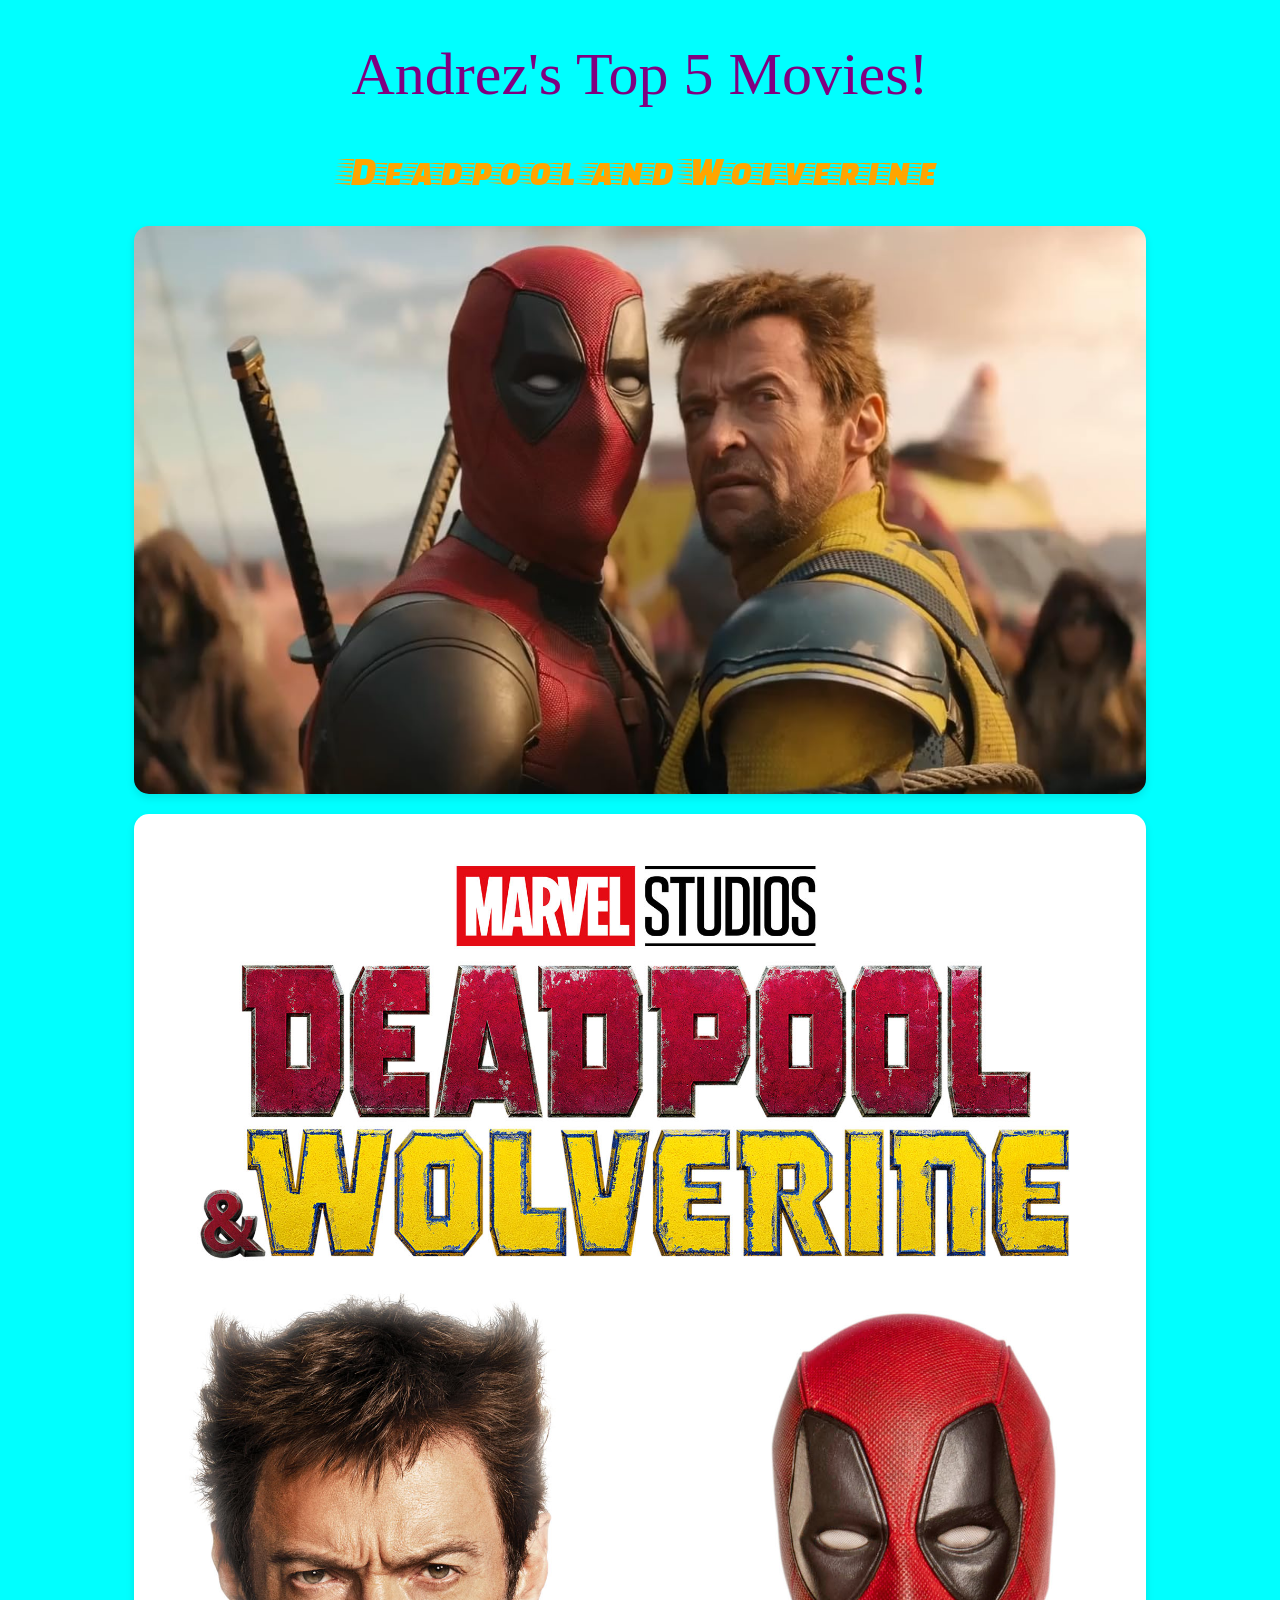
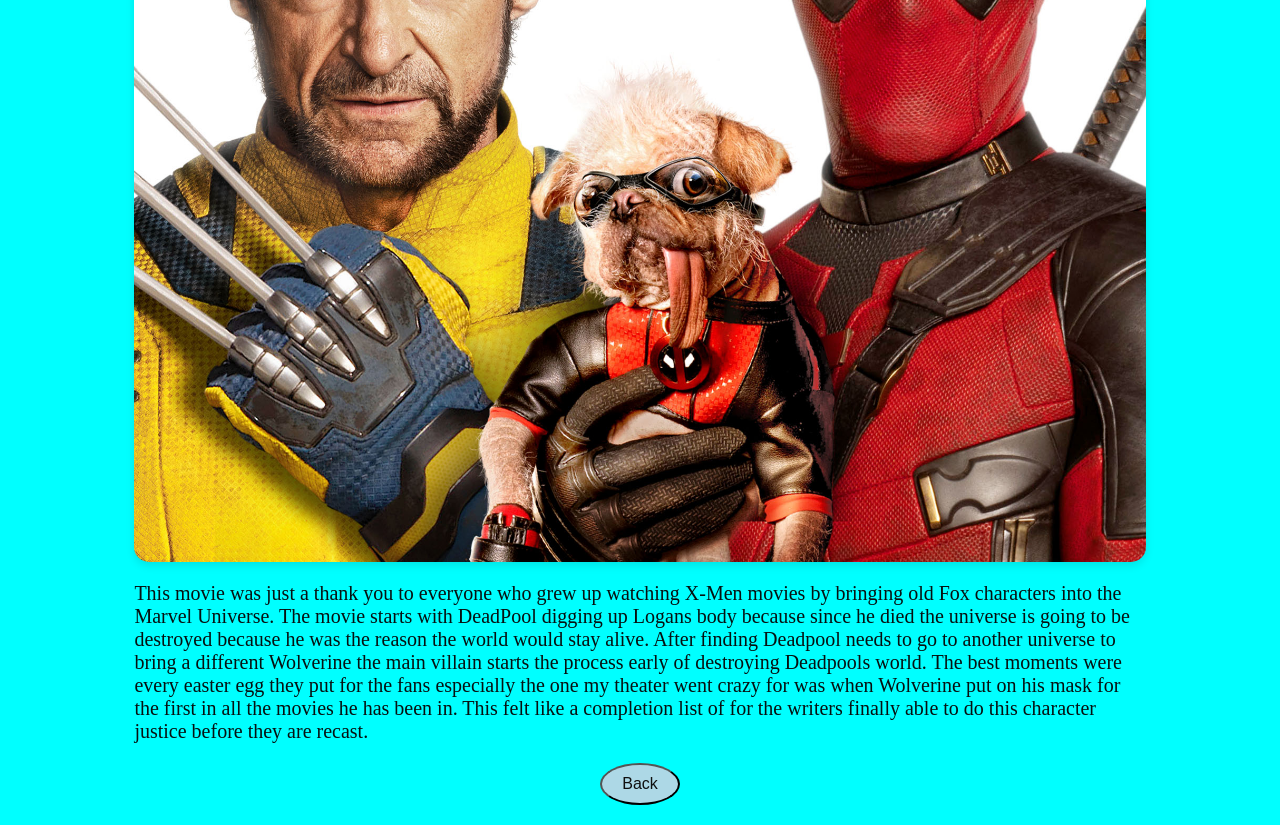
<file: pages/deadpool.html>
<!DOCTYPE html>
<html lang="en">
<head>
    <meta charset="UTF-8">
    <meta name="viewport" content="width=device-width, initial-scale=1.0">
    <title>Deadpool</title>
    <link rel="stylesheet" href="../CSS/styles.css">
    <script src="../JavaScrpit/script.js" defer></script>
</head>
<body>
    <div id="wrapper">
        <h1 class="headings" id="Main-Title">Andrez's Top 5 Movies!</h1>
        <h2 id="deadpool-wolverine" class="headings">Deadpool and Wolverine</h2>
    <img class="images" alt="deadpool image one" src="../images/movies/Deadpool.jpg" /> 
    <img class="images" alt="deadpool image two" src="../images/movies/deadpool_2.jpg" /> 
    <p>
        This movie was just a thank you to everyone who grew up watching X-Men movies by bringing old Fox characters into the Marvel Universe. The movie starts with DeadPool digging up Logans body because since he died the universe is going to be destroyed because he was the reason the world would stay alive. After finding Deadpool needs to go to another universe to bring a different Wolverine the main villain starts the process early of destroying Deadpools world. The best moments were every easter egg they put for the fans especially the one my theater went crazy for was when Wolverine put on his mask for the first in all the movies he has been in. This felt like a completion list of for the writers finally able to do this character justice before they are recast.
    </p>
</div>
<button id="backBtn">Back</button>
</body>
</html>
</file>
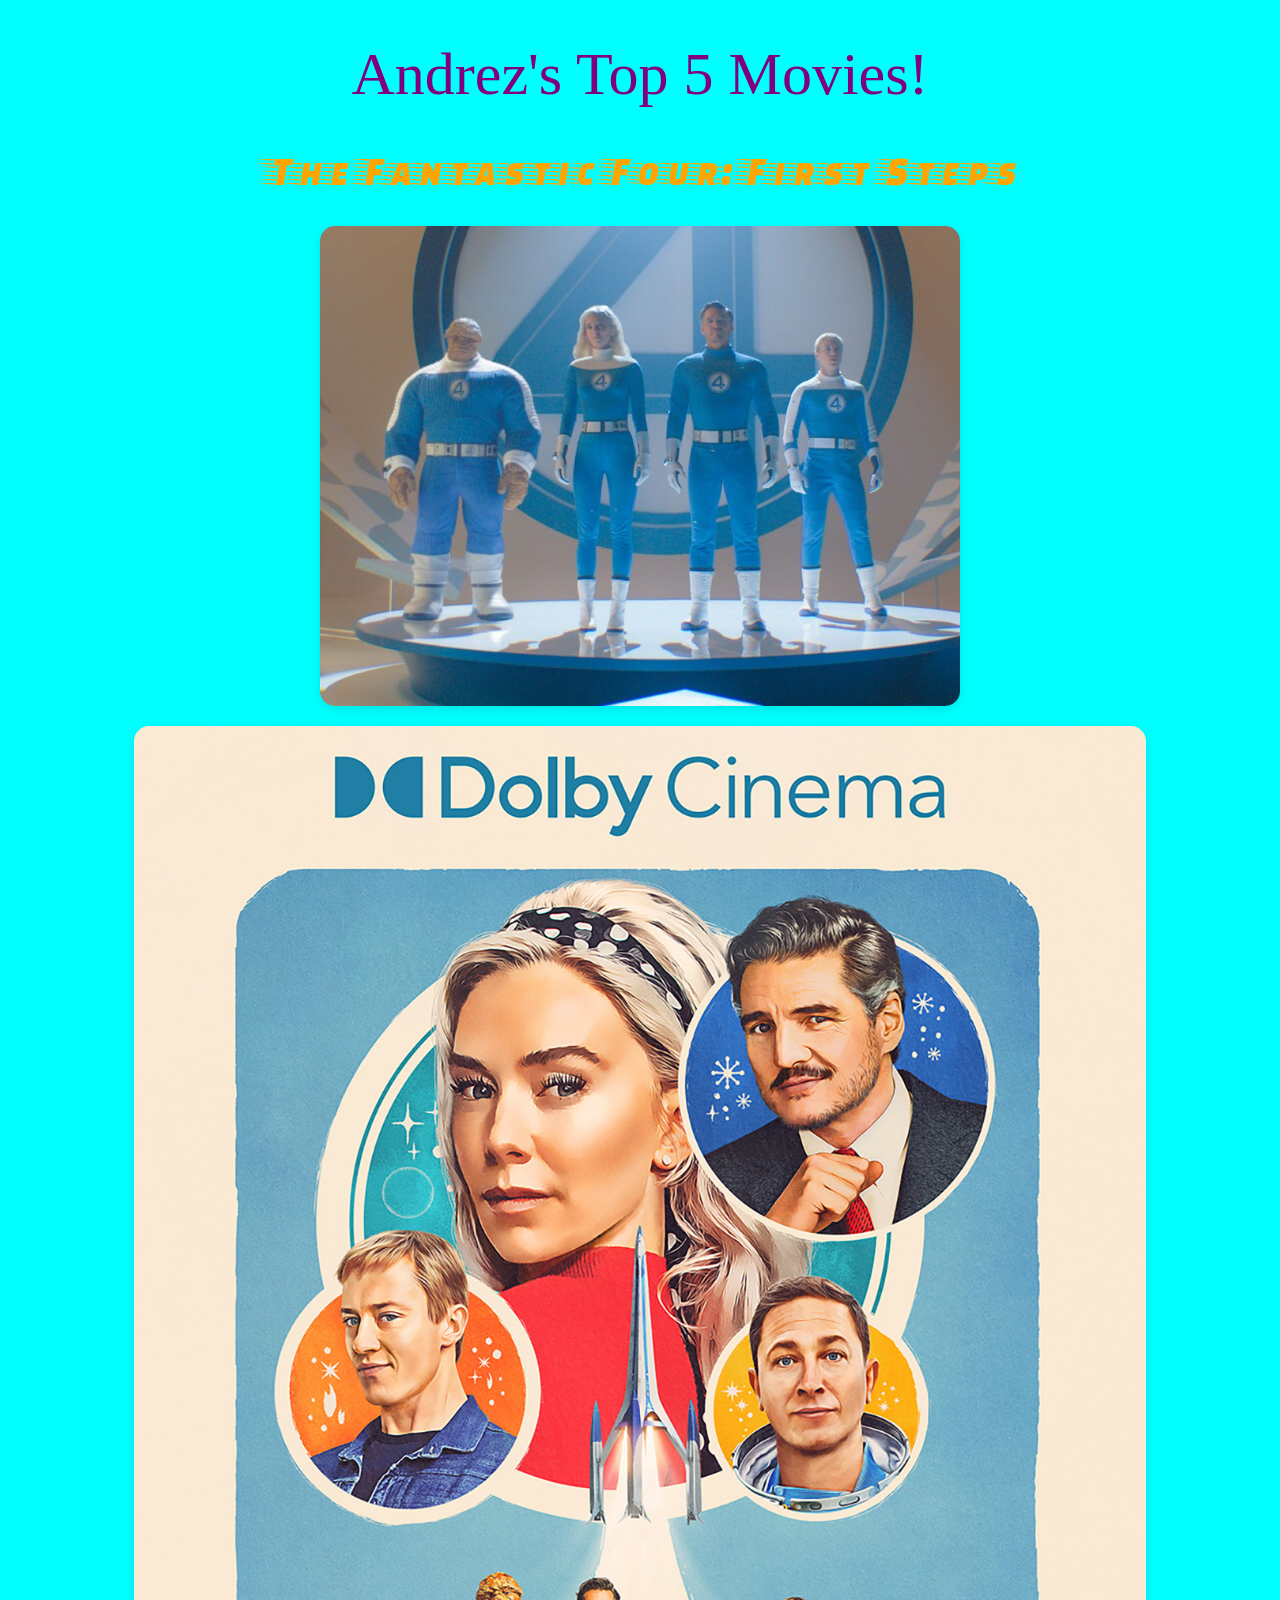
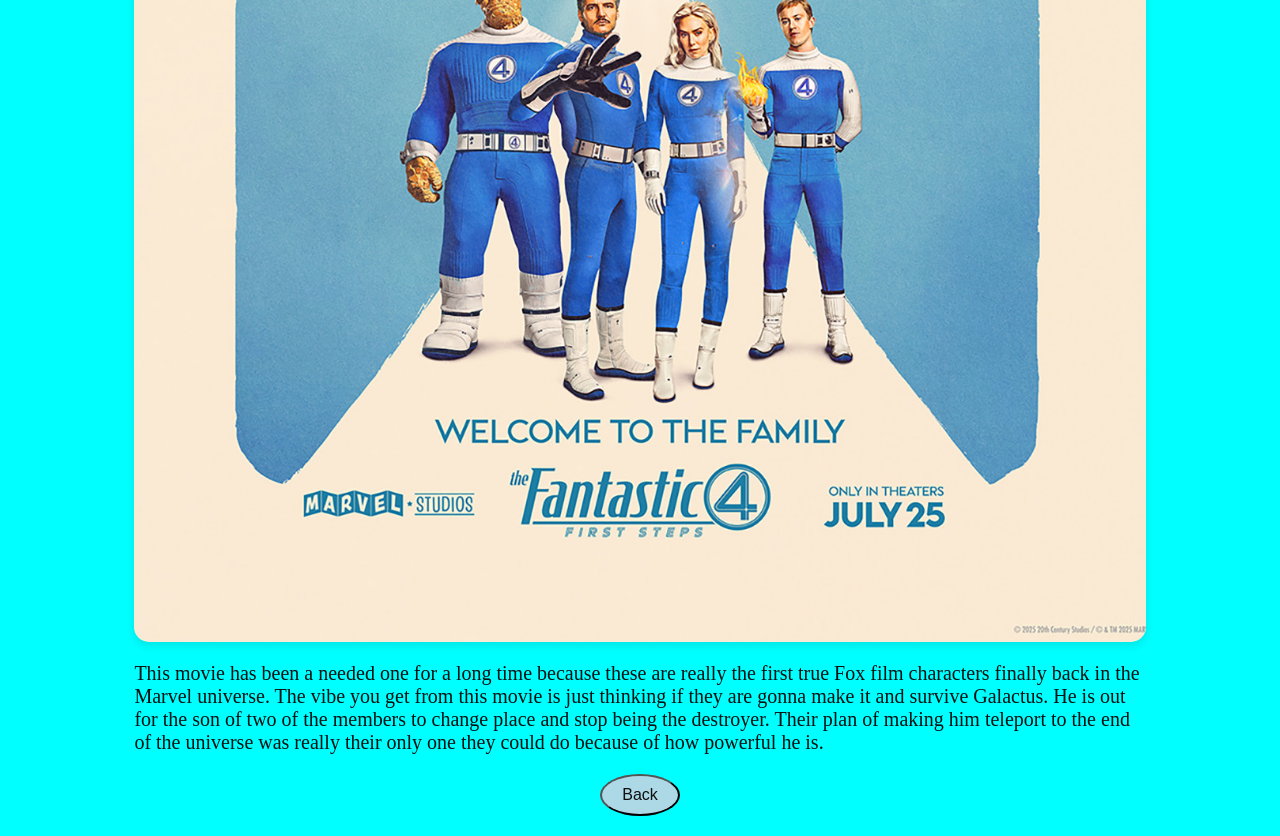
<file: pages/F4.html>
<!DOCTYPE html>
<html lang="en">
<head>
    <meta charset="UTF-8">
    <meta name="viewport" content="width=device-width, initial-scale=1.0">
    <title>Fantastic 4</title>
    <link rel="stylesheet" href="../CSS/styles.css">
    <script src="../JavaScrpit/script.js" defer></script>
</head>
<body>
    <div id="wrapper">

        <h1 class="headings" id="Main-Title">Andrez's Top 5 Movies!</h1>
        <h2 id="fantastic-four" class="headings">The Fantastic Four: First Steps</h2>
    <img class="images" alt="fantastic four image one" src="../images/movies/F4_1.jpeg" />
    <img class="images" alt="fantastic four image two" src="../images/movies/F4_2.jpg" />
    <p>
        This movie has been a needed one for a long time because these are really the first true Fox film characters finally back in the Marvel universe. The vibe you get from this movie is just thinking if they are gonna make it and survive Galactus. He is out for the son of two of the members to change place and stop being the destroyer. Their plan of making him teleport to the end of the universe was really their only one they could do because of how powerful he is.
    </p>
</div>
<button id="backBtn">Back</button>
</body>
</html>
</file>
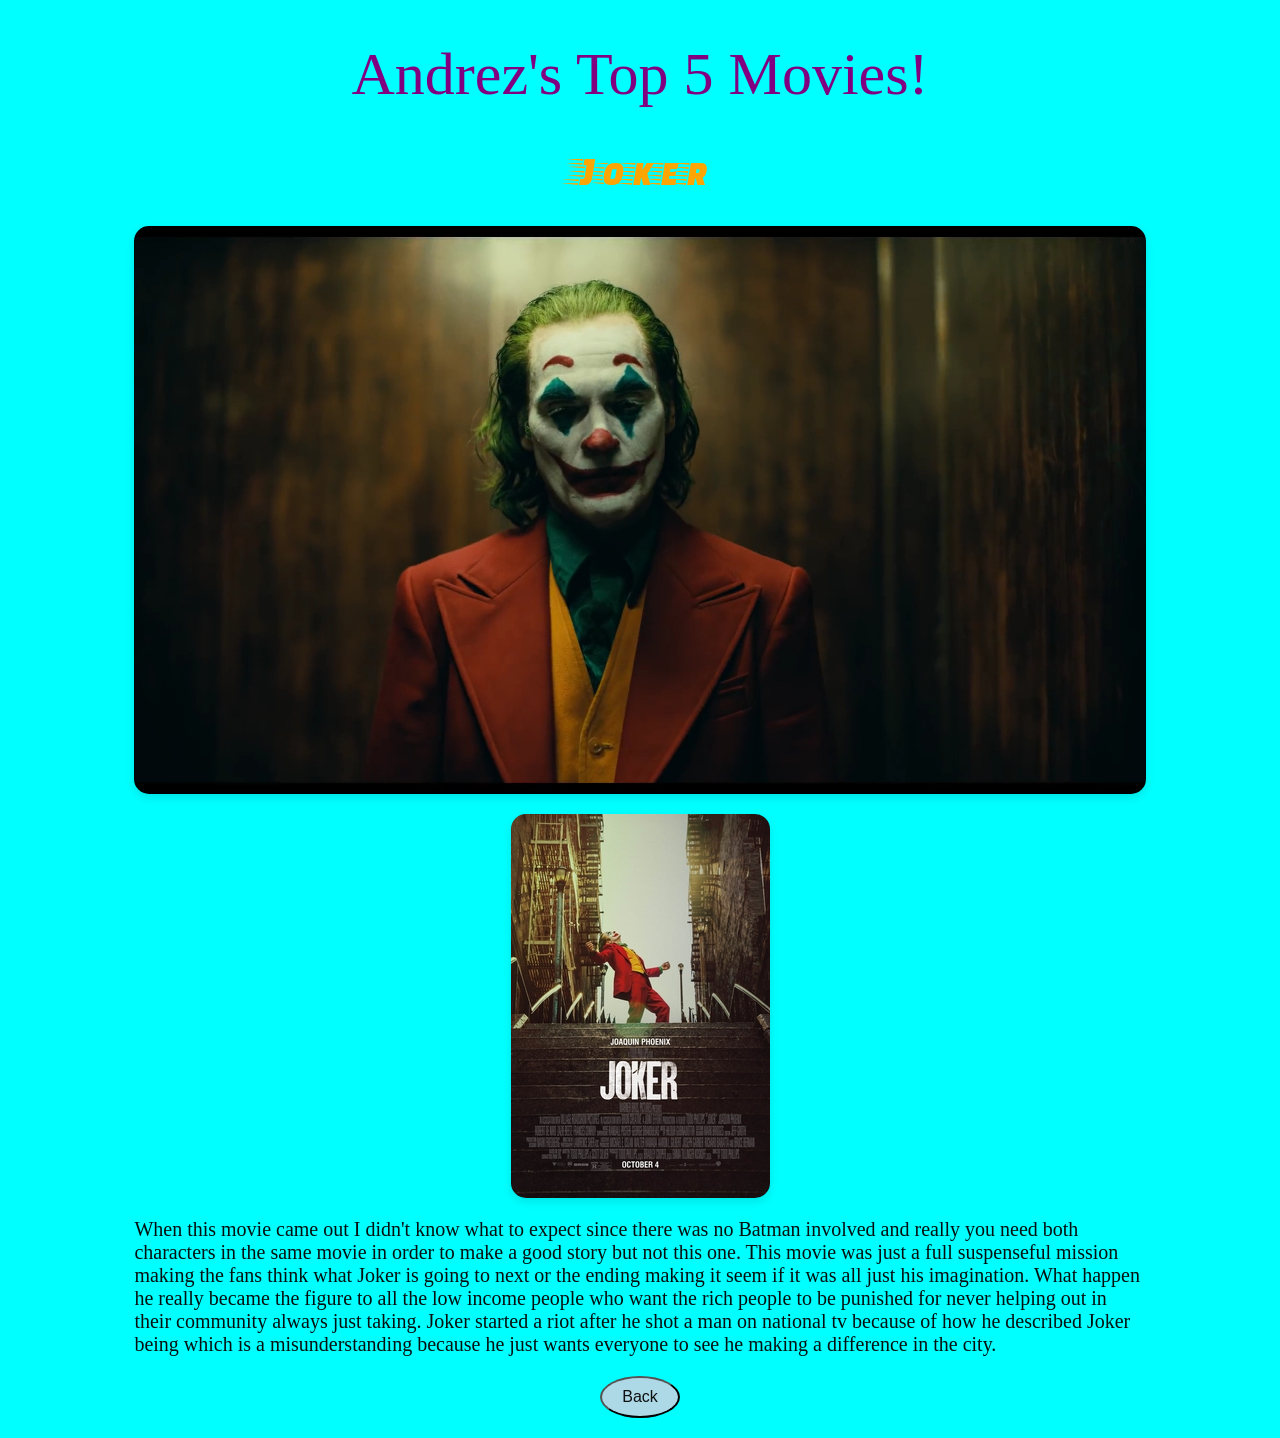
<file: pages/joker.html>
<!DOCTYPE html>
<html lang="en">
<head>
    <meta charset="UTF-8">
    <meta name="viewport" content="width=device-width, initial-scale=1.0">
    <title>Joker</title>
    <link rel="stylesheet" href="../CSS/styles.css">
    <script src="../JavaScrpit/script.js" defer></script>
</head>
<body>
    <div id="wrapper">
        <h1 class="headings" id="Main-Title">Andrez's Top 5 Movies!</h1>
        <h2 id="joker" class="headings">Joker</h2>
    <img class="images" alt="joker image one" src="../images/movies/joker.jpg" />
    <img class="images" alt="joker image two" src="../images/movies/Joker_2.jpg" />
    <p>
        When this movie came out I didn't know what to expect since there was no Batman involved and really you need both characters in the same movie in order to make a good story but not this one. This movie was just a full suspenseful mission making the fans think what Joker is going to next or the ending making it seem if it was all just his imagination. What happen he really became the figure to all the low income people who want the rich people to be punished for never helping out in their community always just taking. Joker started a riot after he shot a man on national tv because of how he described Joker being which is a misunderstanding because he just wants everyone to see he making a difference in the city. 
    </p>
</div>
<button id="backBtn">Back</button>
</body>
</html>
</file>
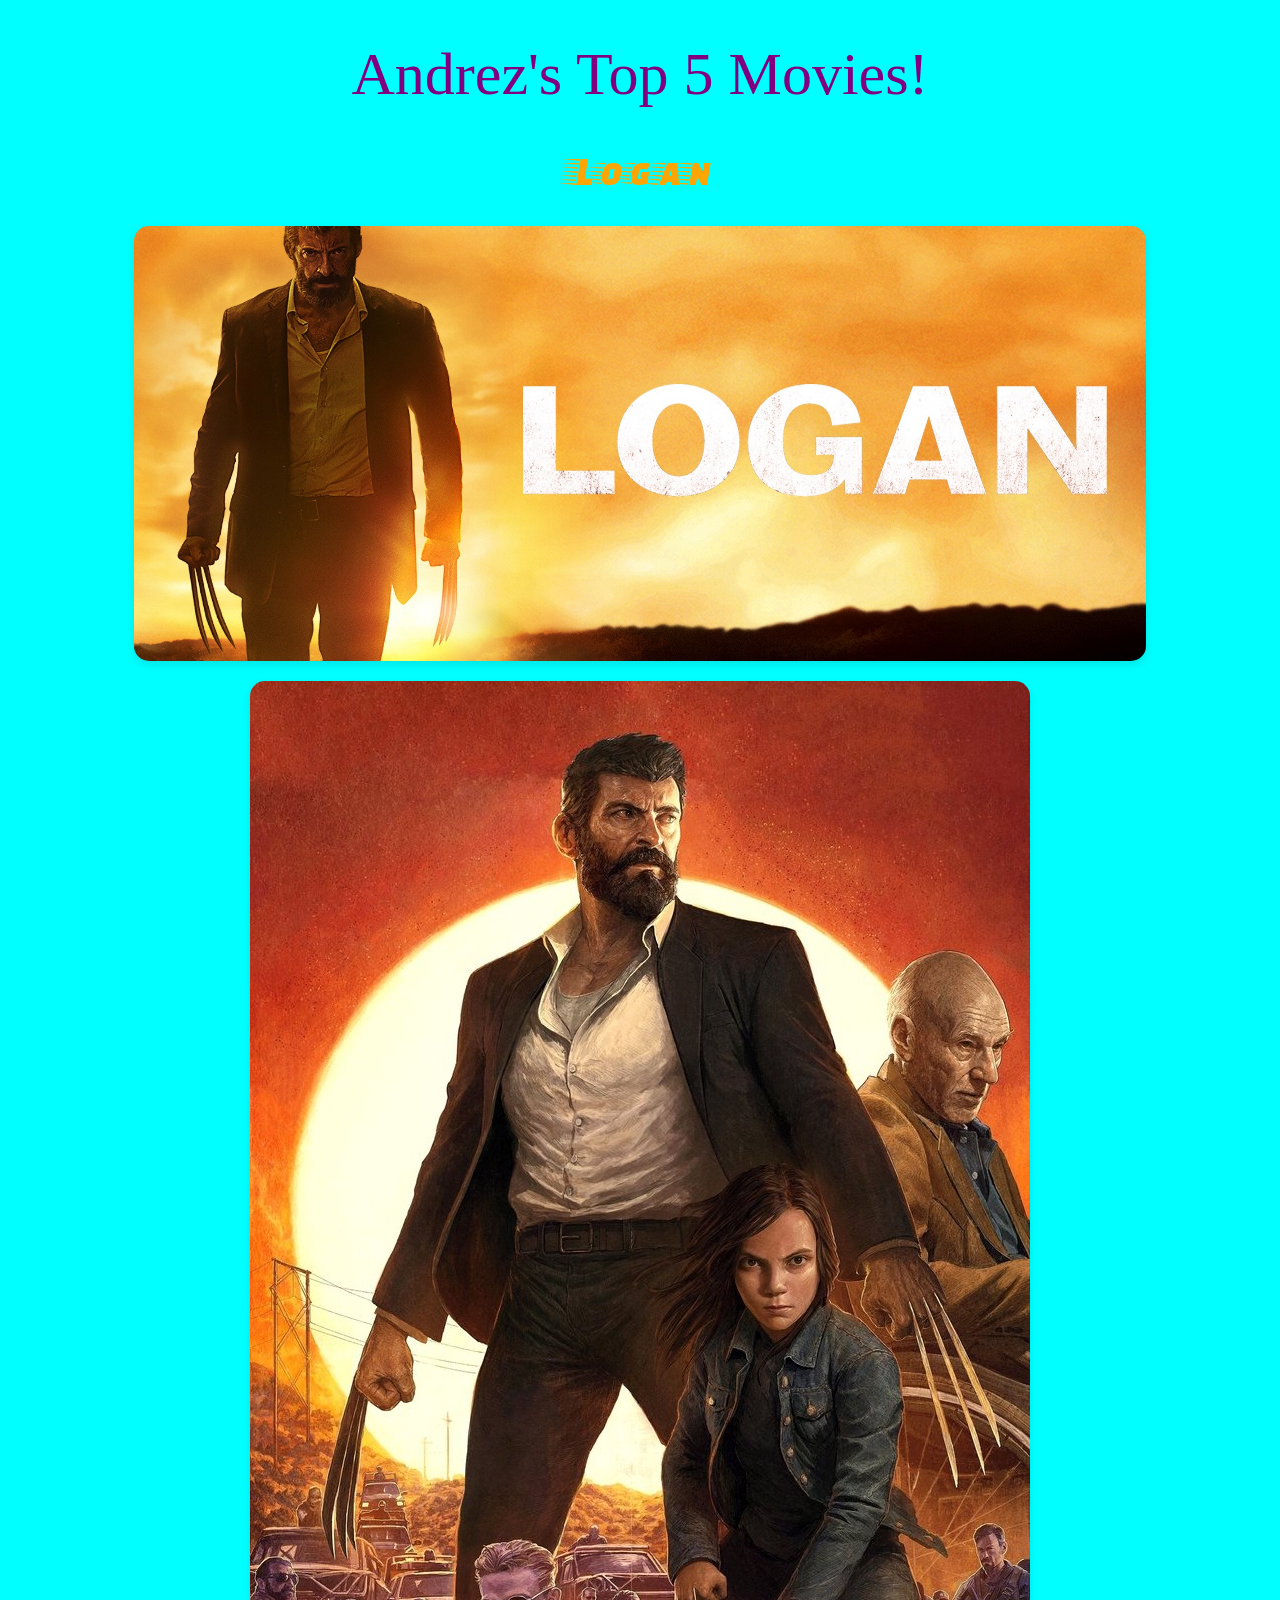
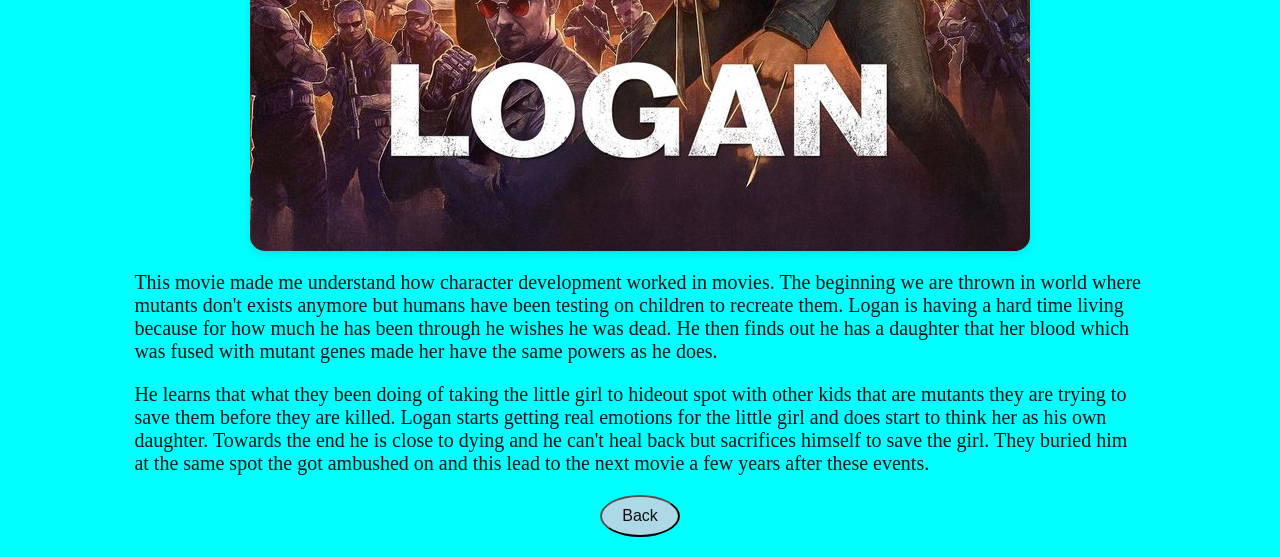
<file: pages/logan.html>
<!DOCTYPE html>
<html lang="en">
<head>
    <meta charset="UTF-8">
    <meta name="viewport" content="width=device-width, initial-scale=1.0">
    <title>Logan</title>
    <link rel="stylesheet" href="../CSS/styles.css">
    <script src="../JavaScrpit/script.js" defer></script>
</head>
<body>
    <div id="wrapper">
        <h1 class="headings" id="Main-Title">Andrez's Top 5 Movies!</h1>
        <h2 id="logan" class="headings">Logan</h2>
    <img class="images" alt="logan image one" src="../images/movies/logan.jpeg" />
    <img class="images" alt="logan image two" src="../images/movies/logan_2.jpg" />
    <p>
        This movie made me understand how character development worked in movies. The beginning we are thrown in world where mutants don't exists anymore but humans have been testing on children to recreate them. Logan is having a hard time living because for how much he has been through he wishes he was dead. He then finds out he has a daughter that her blood which was fused with mutant genes made her have the same powers as he does.
    </p>
    <p>
        He learns that what they been doing of taking the little girl to hideout spot with other kids that are mutants they are trying to save them before they are killed. Logan starts getting real emotions for the little girl and does start to think her as his own daughter. Towards the end he is close to dying and he can't heal back but sacrifices himself to save the girl. They buried him at the same spot the got ambushed on and this lead to the next movie a few years after these events.
    </p>
</div>
<button id="backBtn">Back</button>
</body>
</html>
</file>
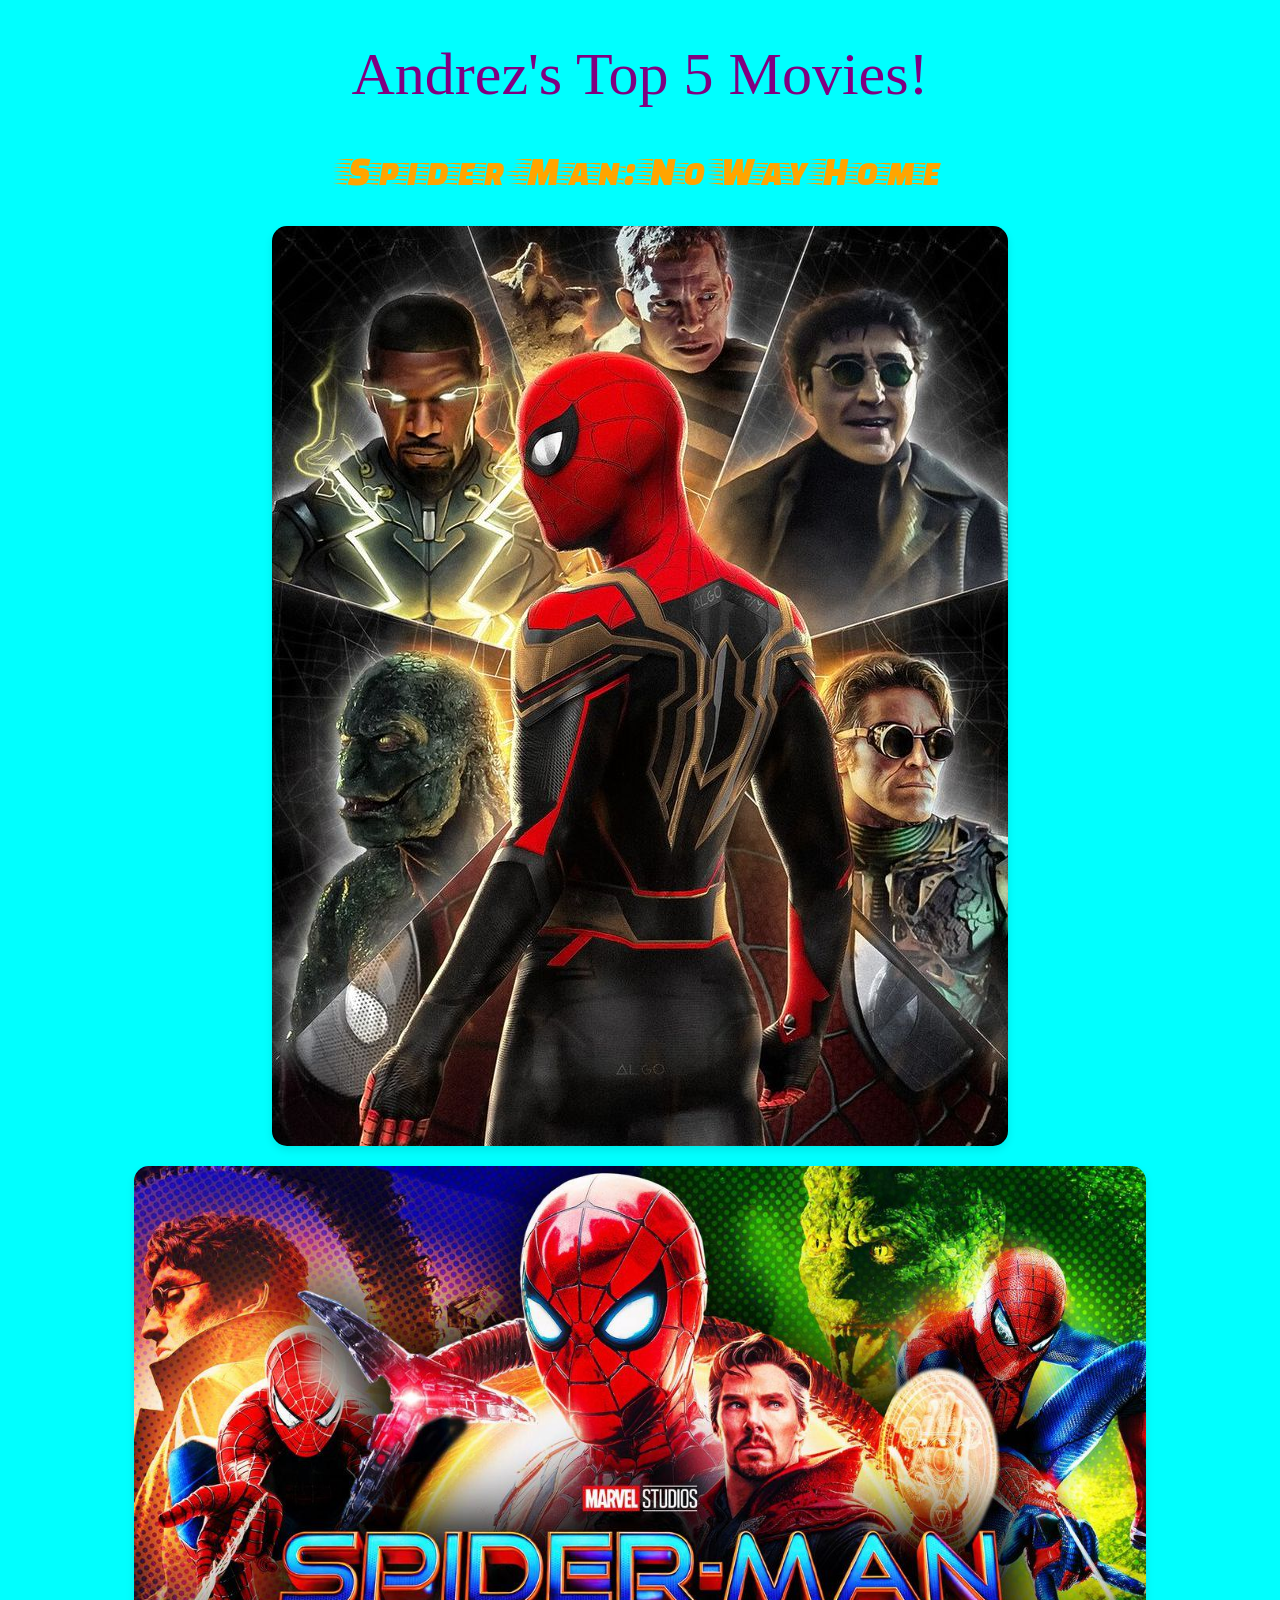
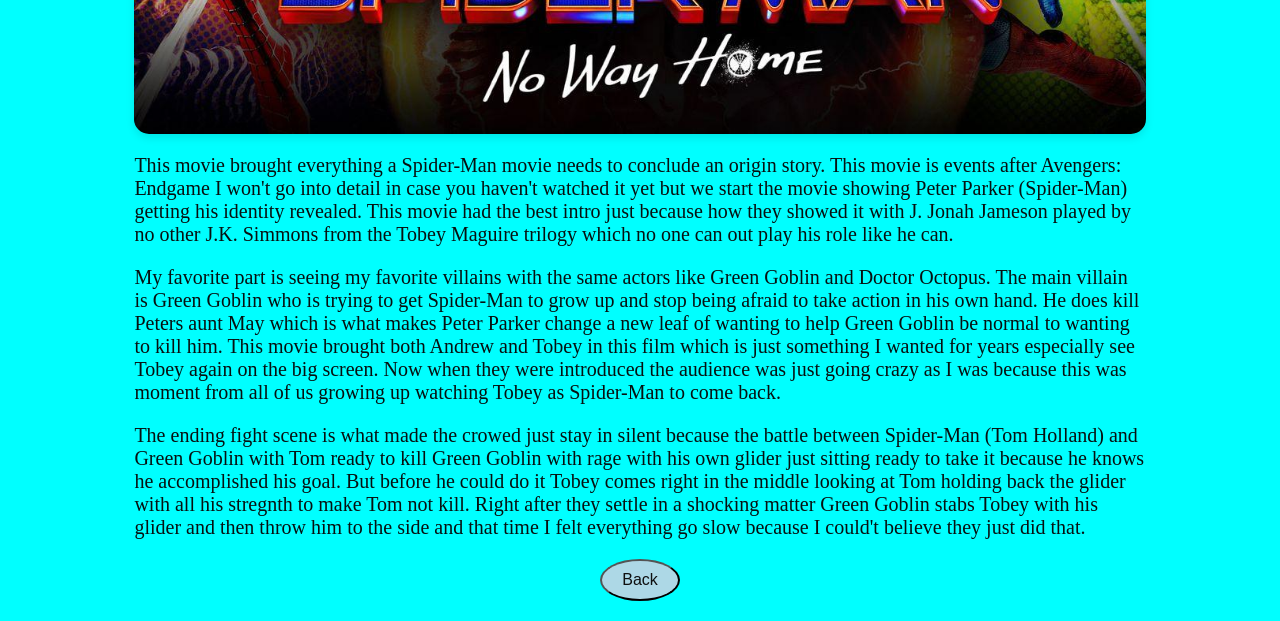
<file: pages/spider.html>
<!DOCTYPE html>
<html lang="en">
<head>
    <meta charset="UTF-8">
    <meta name="viewport" content="width=device-width, initial-scale=1.0">
    <title>Spider-Man</title>
    <link rel="stylesheet" href="../CSS/styles.css">
    <script src="../JavaScrpit/script.js" defer></script>
</head>
<body>

    <div id="wrapper">
    <h1 class="headings" id="Main-Title">Andrez's Top 5 Movies!</h1>
    <h2 id="spider-man" class="headings">Spider-Man: No Way Home</h2>
    <img class="images" alt="spider-man image one" src="../images/movies/Spider-man_1.jpg" />
    <img class="images" alt="spider-man image two" src="../images/movies/Spider-man_2.jpg" />
    <p>
        This movie brought everything a Spider-Man movie needs to conclude an origin story. This movie is events after Avengers: Endgame I won't go into detail in case you haven't watched it yet but we start the movie showing Peter Parker (Spider-Man) getting his identity revealed. This movie had the best intro just because how they showed it with J. Jonah Jameson played by no other J.K. Simmons from the Tobey Maguire trilogy which no one can out play his role 
        like he can.
    </p>
    <p>
        My favorite part is seeing my favorite villains with the same actors like Green Goblin and Doctor Octopus. The main villain is Green Goblin who is trying to get Spider-Man to grow up and stop being afraid to take action in his own hand. He does kill Peters aunt May which is what makes Peter Parker change a new leaf of wanting to help Green Goblin be normal to wanting to kill him. This movie brought both Andrew and Tobey in this film which is just something I wanted for years especially see Tobey again on the big screen. Now when they were introduced the audience was just going crazy as I was because this was moment
        from all of us growing up watching Tobey as Spider-Man to come back.
    </p>
    <p>
        The ending fight scene is what made the crowed just stay in silent because the battle between Spider-Man (Tom Holland) and Green Goblin with Tom ready to kill Green Goblin with rage with his own glider just sitting ready to take it because he knows he accomplished his goal. But before he could do it Tobey comes right in the middle looking at Tom holding back the glider with all his stregnth to make Tom not kill. Right after they settle in a shocking matter Green Goblin stabs Tobey with his glider and then throw him to the side and that time I felt everything go slow because I could't believe they just did that.
    </p>
</div>
<button id="backBtn">Back</button>
</body>
</html>
</file>
<file: CSS/styles.css>
@import url('https://fonts.googleapis.com/css2?family=Faster+One&family=Permanent+Marker&display=swap');

@import url('https://fonts.googleapis.com/css2?family=Roboto&display=swap');

/* --- Text and Body Styles --- */
body {
    background-color: aqua;
}


#wrapper h1 {
    text-align: center;
    font-family: "Permanent Marker", cursive;
    font-weight: 400;
    font-style: normal;
    font-size: 60px;
    color: purple;
}

#wrapper {
    margin-left: auto;
    margin-right: auto;
    width: 80%;
}

#wrapper h2 {
    text-align: center;
    font-family: "Faster One", cursive;
    font-weight: 400;
    font-style: normal;
    font-size: 40px;
    color: orange;
}

#wrapper p {
    color: rgba(7, 6, 6, 0.959);
    font-size: 20px;  
}

/* --- List Styles --- */
#movie-list {
    display: flex;
    flex-direction: column;
    align-items: center;
    gap: 20px;
    list-style: none;
    padding: 0;
    margin: 30px 0;
}

#movie-list li {
    width: 600px;
}

#movie-list a {
    display: block;
    font-weight: bold;
    text-align: center;
    text-decoration: none;
    background: grey;
    color: #fff;
    border-radius: 30px;
    padding: 18px 0;
    font-size: 22px;
    box-shadow: 0 2px 6px rgba(0,0,0,0.12);
    transition: background 0.2s;
}

#movie-list a:hover {
    background: darkgrey;
}

/* --- Image Styles --- */
#wrapper .images {
    display: block;
    margin: 20px auto;
    max-width: 100%;
    height: auto;
    border-radius: 15px;
    box-shadow: 0 4px 8px rgba(0,0,0,0.1);    
}


/* --- Back Button Styles --- */
#backBtn {
    display:block;
    margin: 20px auto;
    padding: 10px 20px;
    font-size: 16px;
    background-color: lightblue;
    color: rgba(7, 6, 6, 0.959);
    border-radius: 50%;
    cursor: pointer;
}

/*---- Top-five Containers (artist, food, hobbies) ----*/
#top-five-artist-container,
#top-five-food-container,
#top-five-hobbies-container {
    display: flex;
    justify-content: space-around;
    flex-wrap: wrap;
    gap: 20px;
}

/* Section style for artist and other top-five sections */
.artist-section,
.top-five-section {
    flex: 1;
    min-width: 200px;
    border: 5px solid grey;
    border-radius: 8px;    
    padding: 16px;
    margin-bottom: 20px;
    text-align: center;
    background-color: bisque;
}

.artist-section img,
.top-five-section img {
    width: 100%;
    height: auto;
    border-radius: 4px;
}

.artist-section h3,
.top-five-section h3 {
    color: grey;
}

/*---- Footer Section ----*/
#footer {
    text-align: center;
    padding: 10px;
    background-color: lightgrey;
    margin-top: 20px;
}
</file>
